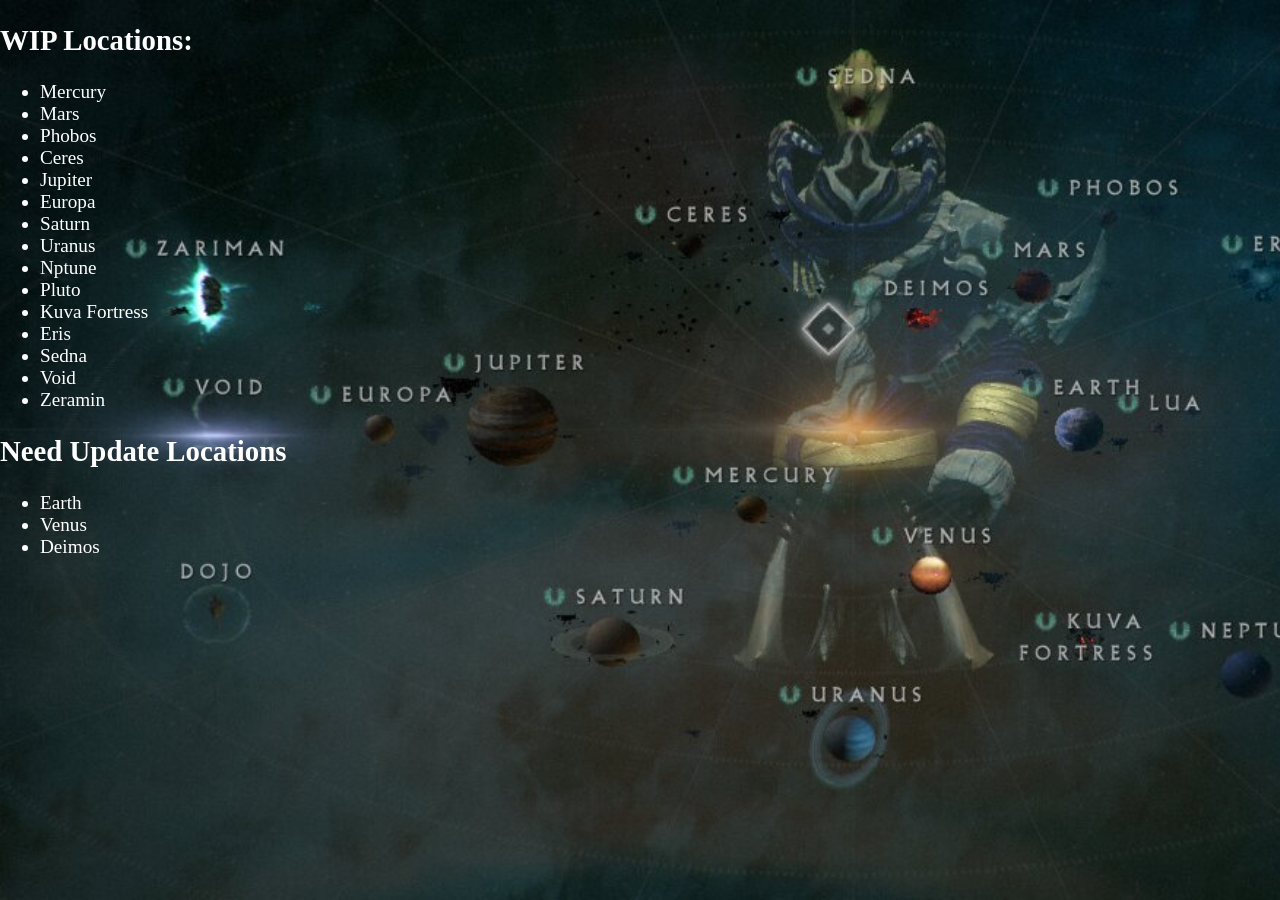
<file: Index.html>
<!DOCTYPE html>
<html lang="eng">
    <head>
        <title>Warframe Lore</title>
        <link rel="stylesheet" href="Style/styles.css">
        <link rel="stylesheet" href="Style/chartstyle.css">
    </head>
    <body>
        <div class="background" id="main" style = "background-image: url('Images/Starchart.jpg')"> 
            <button class="target-btn" id="earth" onclick="openZoom(event, 'Pages/Earth.html')"></button>
            <button class="target-btn" id="venus" onclick="openZoom(event, 'Pages/Venus.html')"></button>
            <button class="target-btn" id="mars" onclick="openZoom(event, 'Pages/Mars.html')"></button>
            <button class="target-btn" id="mercury" onclick="openZoom(event, 'Pages/Mercury.html')"></button>
            <button class="target-btn" id="deimos" onclick="openZoom(event, 'Pages/Deimos.html')"></button>
            <div style="color:white; top: 10px">
                <h2>WIP Locations:</h2>
                <ul>
                    <li>Mercury</li>
                    <li>Mars</li>
                    <li>Phobos</li>
                    <li>Ceres</li>
                    <li>Jupiter</li>
                    <li>Europa</li>
                    <li>Saturn</li>
                    <li>Uranus</li>
                    <li>Nptune</li>
                    <li>Pluto</li>
                    <li>Kuva Fortress</li>
                    <li>Eris</li>
                    <li>Sedna</li>
                    <li>Void</li>
                    <li>Zeramin</li>
                </ul>
                <h2>Need Update Locations</h2>
                <ul>
                    <li>Earth</li>
                    <li>Venus</li>
                    <li>Deimos</li>
                </ul>
            </div>
        </div>
        <script src="Script/script.js"></script>
    </body>
</html>
</file>
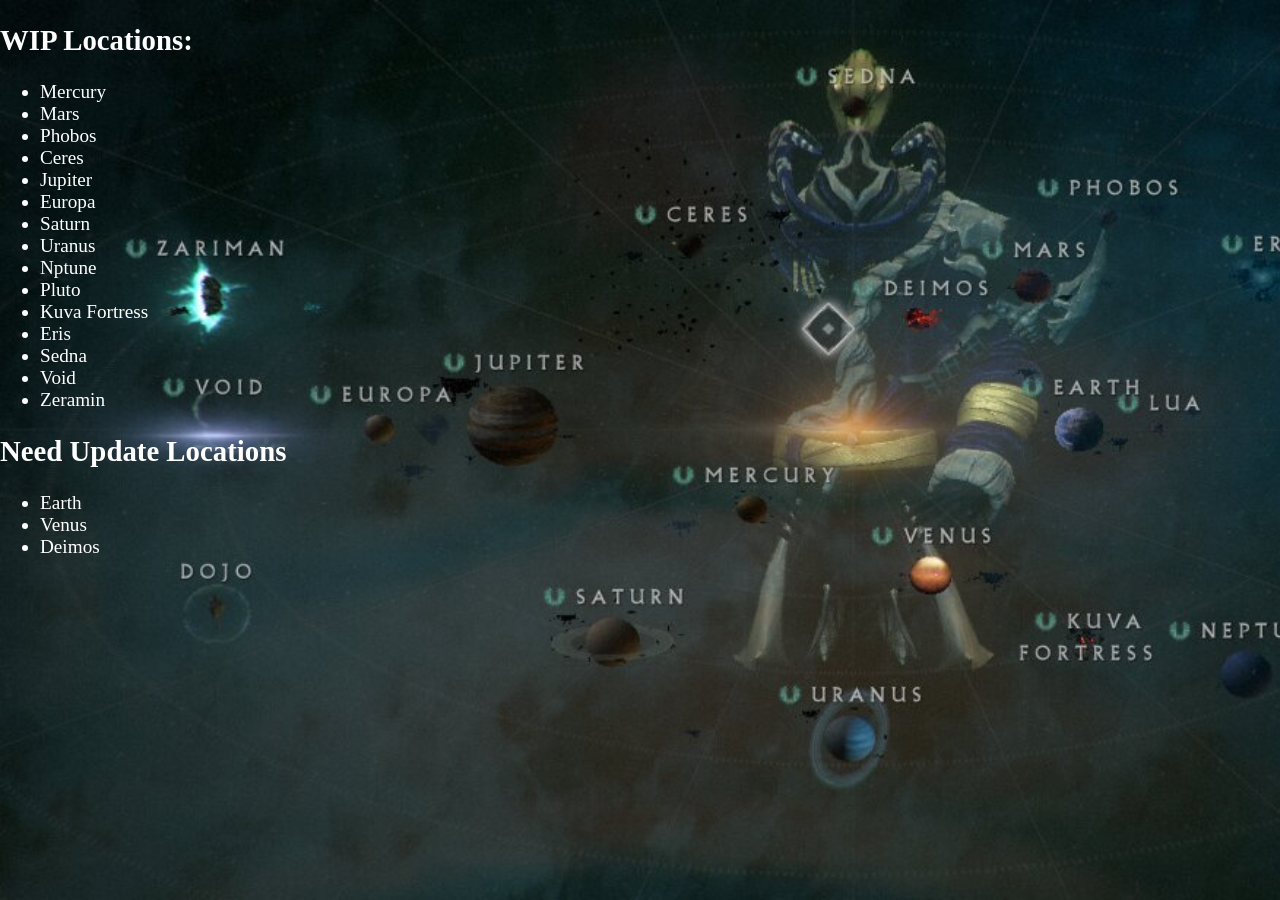
<file: index.html>
<!DOCTYPE html>
<html lang="eng">
    <head>
        <title>Warframe Lore</title>
        <link rel="stylesheet" href="Style/styles.css">
        <link rel="stylesheet" href="Style/chartstyle.css">
    </head>
    <body>
        <div class="background" id="main" style = "background-image: url('Images/Starchart.jpg')"> 
            <button class="target-btn" id="earth" onclick="openZoom(event, 'Pages/Earth.html')"></button>
            <button class="target-btn" id="lua" onclick="openZoom(event, 'Pages/Lua.html')"></button>
            <button class="target-btn" id="venus" onclick="openZoom(event, 'Pages/Venus.html')"></button>
            <button class="target-btn" id="mars" onclick="openZoom(event, 'Pages/Mars.html')"></button>
            <button class="target-btn" id="mercury" onclick="openZoom(event, 'Pages/Mercury.html')"></button>
            <button class="target-btn" id="deimos" onclick="openZoom(event, 'Pages/Deimos.html')"></button>
            <button class="target-btn" id="zariman" onclick="openZoom(event, 'Pages/Zariman.html')"></button>
            <div style="color:white; top: 10px">
                <h2>WIP Locations:</h2>
                <ul>
                    <li>Mercury</li>
                    <li>Mars</li>
                    <li>Phobos</li>
                    <li>Ceres</li>
                    <li>Jupiter</li>
                    <li>Europa</li>
                    <li>Saturn</li>
                    <li>Uranus</li>
                    <li>Nptune</li>
                    <li>Pluto</li>
                    <li>Kuva Fortress</li>
                    <li>Eris</li>
                    <li>Sedna</li>
                    <li>Void</li>
                    <li>Zeramin</li>
                </ul>
                <h2>Need Update Locations</h2>
                <ul>
                    <li>Earth</li>
                    <li>Venus</li>
                    <li>Deimos</li>
                </ul>
            </div>
        </div>
        <script src="Script/script.js"></script>
    </body>
</html>
</file>
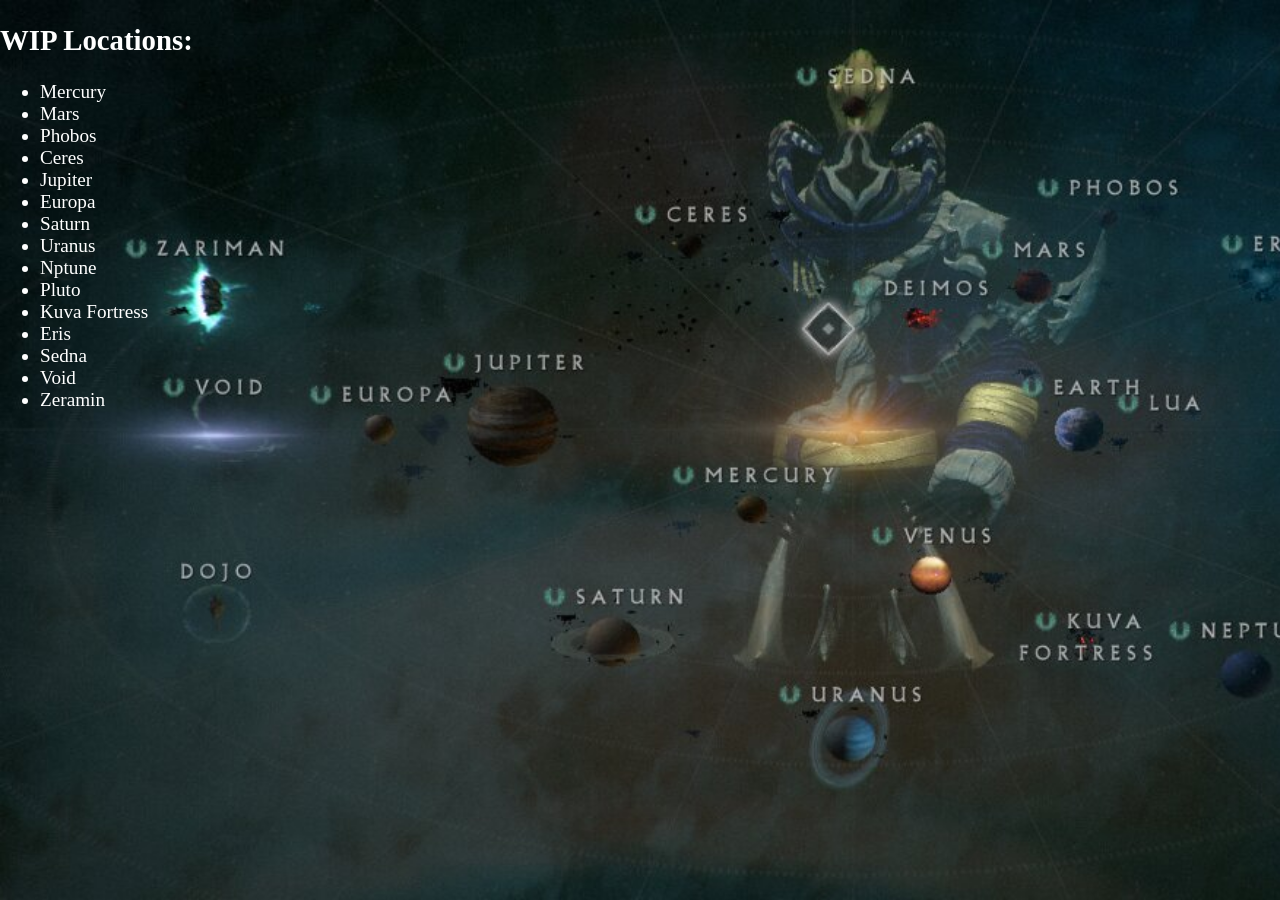
<file: Warframe Story Website/Index.html>
<!DOCTYPE html>
<html lang="eng">
    <head>
        <title>Warframe Lore</title>
        <link rel="stylesheet" href="Style/styles.css">
        <link rel="stylesheet" href="Style/chartstyle.css">
    </head>
    <body>
        <div class="background" id="main" style = "background-image: url('Images/Starchart.jpg')"> 
            <button class="target-btn" id="earth" onclick="openZoom(event, 'Pages/Earth.html')"></button>
            <button class="target-btn" id="venus" onclick="openZoom(event, 'Pages/Venus.html')"></button>
            <button class="target-btn" id="mars" onclick="openZoom(event, 'Pages/Mars.html')"></button>
            <button class="target-btn" id="mercury" onclick="openZoom(event, 'Pages/Mercury.html')"></button>
            <button class="target-btn" id="deimos" onclick="openZoom(event, 'Pages/Deimos.html')"></button>
            <div style="color:white; top: 10px">
                <h2>WIP Locations:</h2>
                <ul>
                    <li>Mercury</li>
                    <li>Mars</li>
                    <li>Phobos</li>
                    <li>Ceres</li>
                    <li>Jupiter</li>
                    <li>Europa</li>
                    <li>Saturn</li>
                    <li>Uranus</li>
                    <li>Nptune</li>
                    <li>Pluto</li>
                    <li>Kuva Fortress</li>
                    <li>Eris</li>
                    <li>Sedna</li>
                    <li>Void</li>
                    <li>Zeramin</li>
                </ul>
            </div>
        </div>
        <script src="Script/script.js"></script>
    </body>
</html>
</file>
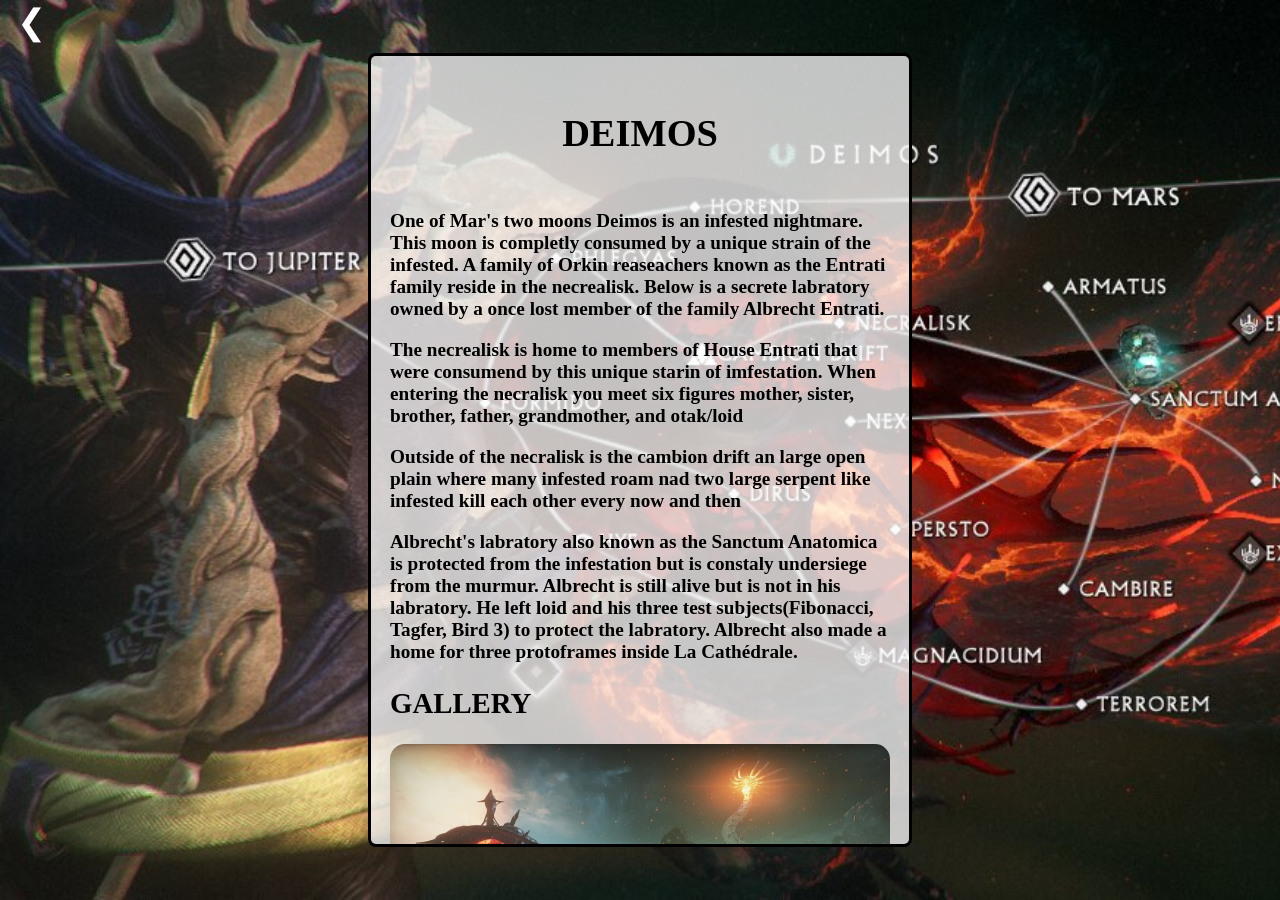
<file: Pages/Deimos.html>
<!DOCTYPE html>
<html lang="eng">
    <head>
        <title>Warframe Lore (Deimos)</title>
        <link rel="stylesheet" href="../Style/styles.css">
    </head>
    <body>
        <div class="background" style = "background-image: url('../Images/Deimos.jpg')">
            <dialog id="myPopup" open>
                <div class="header">
                    <h1>DEIMOS</h1>
                </div>
                <p>
                    One of Mar's two moons Deimos is an infested nightmare. 
                    This moon is completly consumed by a unique strain of the infested.
                    A family of Orkin reaseachers known as the Entrati family reside in the necrealisk. 
                    Below is a secrete labratory owned by a once lost member of the family Albrecht Entrati. 
                </p>
                <p>
                    The necrealisk is home to members of House Entrati that were consumend by this unique starin of imfestation.
                    When entering the necralisk you meet six figures mother, sister, brother, father, grandmother, and otak/loid
                </p>
                <p>
                    Outside of the necralisk is the cambion drift an large open plain where many infested roam nad two large serpent 
                    like infested kill each other every now and then
                </p>
                <p>
                    Albrecht's labratory also known as the Sanctum Anatomica is protected from the infestation but is constaly undersiege from the murmur.
                    Albrecht is still alive but is not in his labratory. He left loid and his three test subjects(Fibonacci, Tagfer, Bird 3) to protect the labratory. 
                    Albrecht also made a home for three protoframes inside La Cathédrale.  
                </p>
                    
                <h2>GALLERY</h2>
                <div id = "gallery">
                    <div id = "imgbox">
                        <img src="../Images/Deimos/cambion.webp" class="mySlides">
                        <img src="../Images/Deimos/Cathédrale.png" class="mySlides">
                        <img src="../Images/Deimos/drift.webp" class="mySlides">
                        <img src="../Images/Deimos/Sanctum_Anatomica.jpg" class="mySlides">
                        <img src="../Images/Deimos/Triad.jpg" class="mySlides">
                        <img src="../Images/Deimos/Necralisk.jpg" class="mySlides">
                        <img src="../Images/Deimos/lab.webp" class="mySlides">
                    </div>
                    <a class="prev" onclick="plusSlides(-1)">&#10094;</a>
                    <a class="next" onclick="plusSlides(1)">&#10095;</a>
                </div>      
            </dialog> 
            <button onclick="returntoMain()" id="return">&#10094;</button>
        </div>
        <script src="../Script/script.js"></script>
    </body>
</html>
</file>
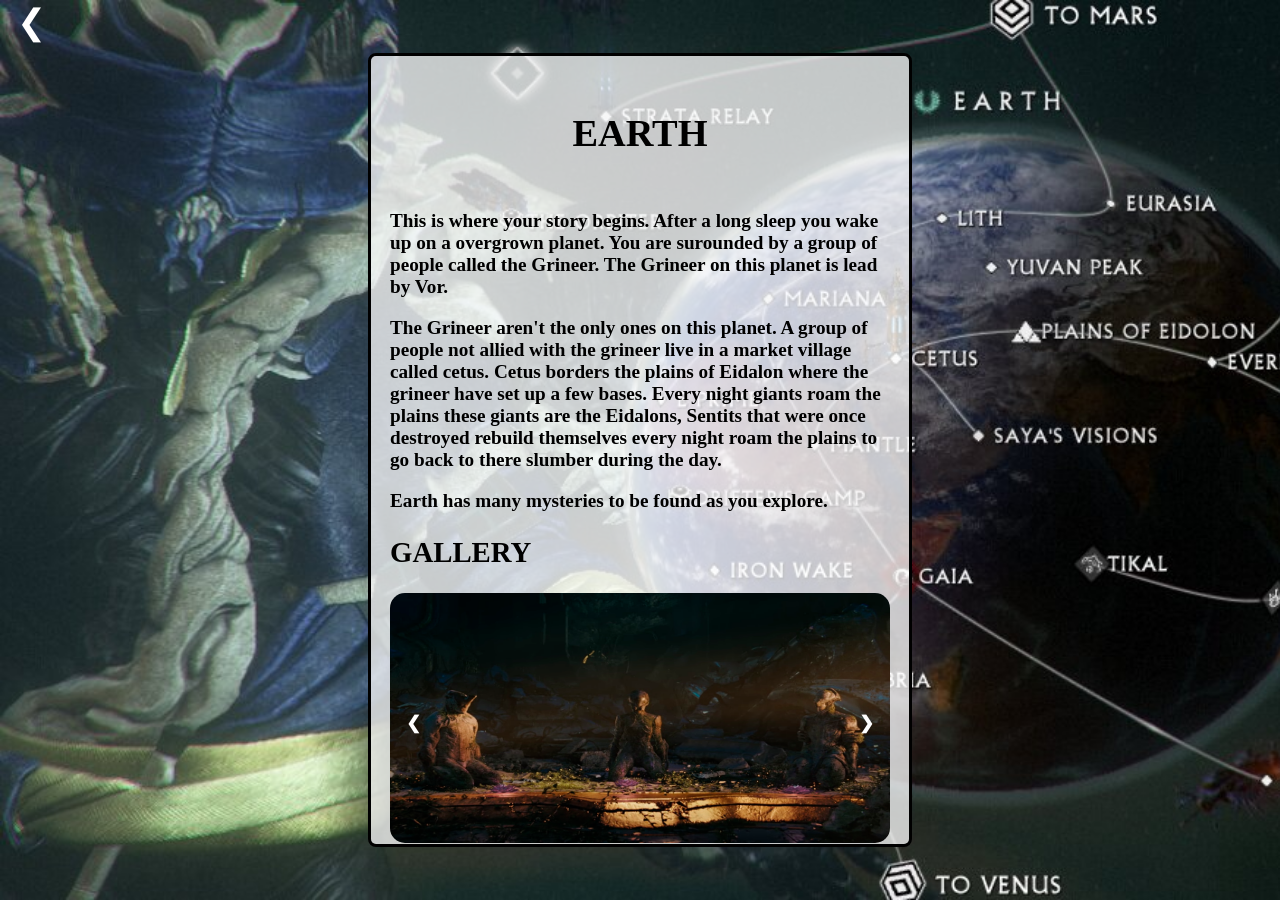
<file: Pages/Earth.html>
<!DOCTYPE html>
<html lang="eng">
<head>
<title>Warframe Story</title>
<link rel="stylesheet" href="../Style/styles.css">
</head>
<body>
<div class="background" style = "background-image: url('../Images/Earth.jpg')">
    <dialog id="myPopup" open>
        <div class="header">
            <h1>EARTH</h1>
        </div>
        <p>
                This is where your story begins. After a long sleep you wake up on a overgrown planet. 
            You are surounded by a group of people called the Grineer. The Grineer on this planet is lead by Vor.
        </p>
        <p>
                The Grineer aren't the only ones on this planet. A group of people not allied with the grineer live 
            in a market village called cetus. Cetus borders the plains of Eidalon where the grineer have set up a few bases. 
            Every night giants roam the plains these giants are the Eidalons, Sentits that were once destroyed rebuild 
            themselves every night roam the plains to go back to there slumber during the day.  
        </p>
        <p>
                Earth has many mysteries to be found as you explore.
        </p>

        <h2>GALLERY</h2>
        <div id = "gallery">
            <div id = "imgbox">
                <img src="../Images/Earth/Awakening.webp" class="mySlides">
                <img src="../Images/Earth/Cetus.jpg" class="mySlides">
                <img src="../Images/Earth/Dog_Days.jpg" class="mySlides">
                <img src="../Images/Earth/Plains.webp" class="mySlides">
                <img src="../Images/Earth/Tileset.jpg" class="mySlides">
            </div>
            <a class="prev" onclick="plusSlides(-1)">&#10094;</a>
            <a class="next" onclick="plusSlides(1)">&#10095;</a>
        </div>          
    </dialog>
    <button onclick="returntoMain()" id="return">&#10094;</button> 
</div>
<script src="../Script/script.js"></script>
</body>
</html>
</file>
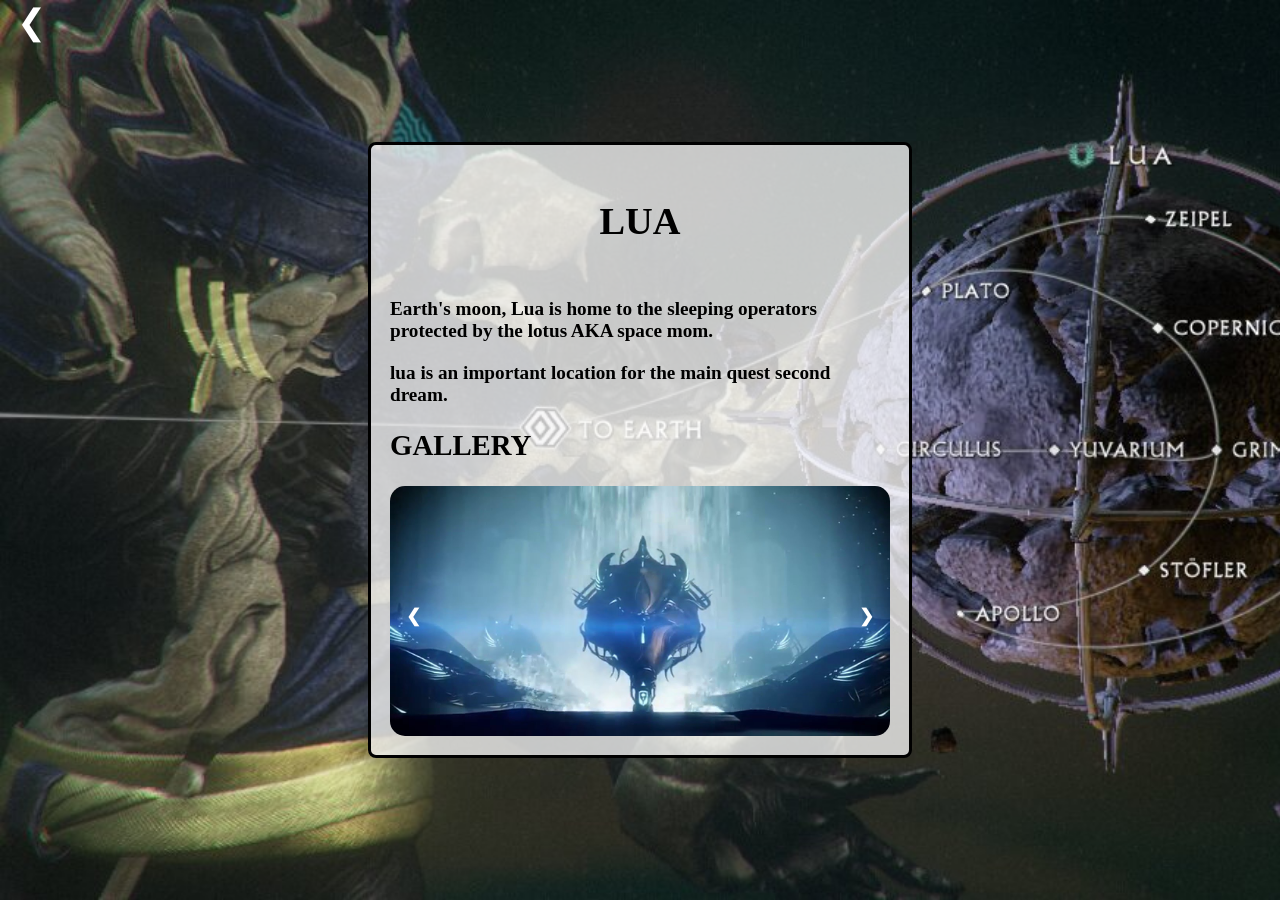
<file: Pages/Lua.html>
<!DOCTYPE html>
<html lang="eng">
    <head>
        <title>Warframe Lore (Venus)</title>
        <link rel="stylesheet" href="../Style/styles.css">
    </head>
    <body>
        <div class="background" style = "background-image: url('../Images/Lua.jpg')">
            <dialog id="myPopup" open>
                <div class="header">
                    <h1>LUA</h1>
                </div>
                <p>
                    Earth's moon, Lua is home to the sleeping operators protected by the lotus AKA space mom. 
                </p>
                <p>
                    lua is an important location for the main quest second dream.  
                </p>
                <p>
                    
                </p>
                
                <h2>GALLERY</h2>
                <div id = "gallery">
                    <div id = "imgbox">
                        <img src="../Images/Lua/Cacoon.jpg" class="mySlides">
                        <img src="../Images/Lua/lotus.jpg" class="mySlides">
                        <img src="../Images/Lua/tileset.webp" class="mySlides">
                        <img src="../Images/Lua/tree.jpg" class="mySlides">
                    </div>
                    <a class="prev" onclick="plusSlides(-1)">&#10094;</a>
                    <a class="next" onclick="plusSlides(1)">&#10095;</a>
                </div>      
            </dialog> 
            <button onclick="returntoMain()" id="return">&#10094;</button>
        </div>
        <script src="../Script/script.js"></script>
    </body>
</html>
</file>
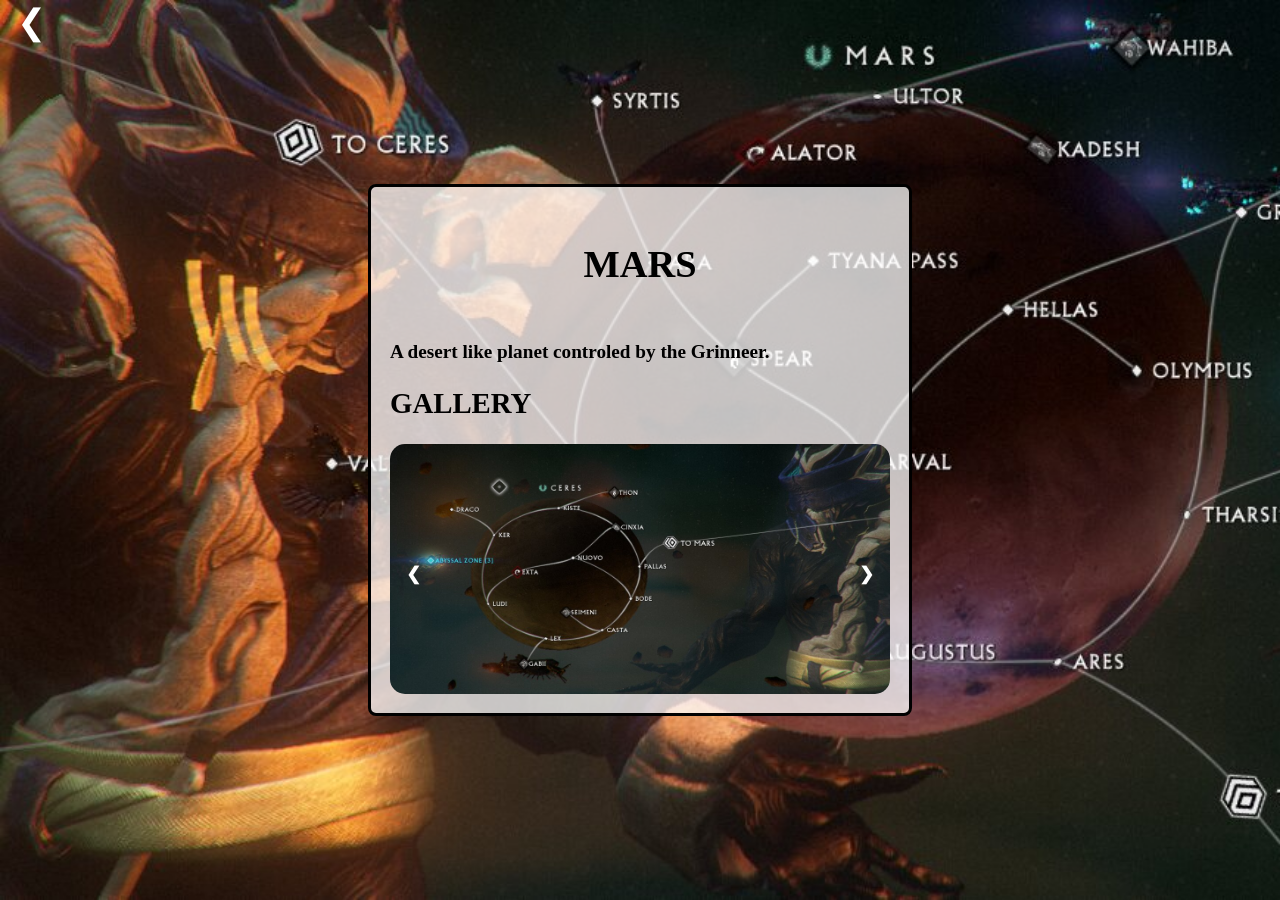
<file: Pages/Mars.html>
<!DOCTYPE html>
<html lang="eng">
    <head>
        <title>Warframe Story</title>
        <link rel="stylesheet" href="../Style/styles.css">
    </head>
    <body>
                <div class="background" style = "background-image: url('../Images/Mars.jpg')">
            <dialog id="myPopup" open>
                <div class="header">
                    <h1>MARS</h1>
                </div>
                <p>
                    A desert like planet controled by the Grinneer.
                </p>
                <p>
                </p>
                <p>
                </p>
                
                <h2>GALLERY</h2>
                <div id = "gallery">
                    <div id = "imgbox">
                        <img src="../Images/Ceres.jpg" class="mySlides">
                        <img src="../Images/Earth.jpg" class="mySlides">
                        <img src="../Images/Venus.jpg" class="mySlides">
                        <img src="../Images/Mars.jpg" class="mySlides">
                        <img src="../Images/Mercury.jpg" class="mySlides">
                    </div>
                    <a class="prev" onclick="plusSlides(-1)">&#10094;</a>
                    <a class="next" onclick="plusSlides(1)">&#10095;</a>
                </div>      
            </dialog> 
            <button onclick="returntoMain()" id="return">&#10094;</button>
        </div>
        <script src="../Script/script.js"></script>
    </body>
</html>
</file>
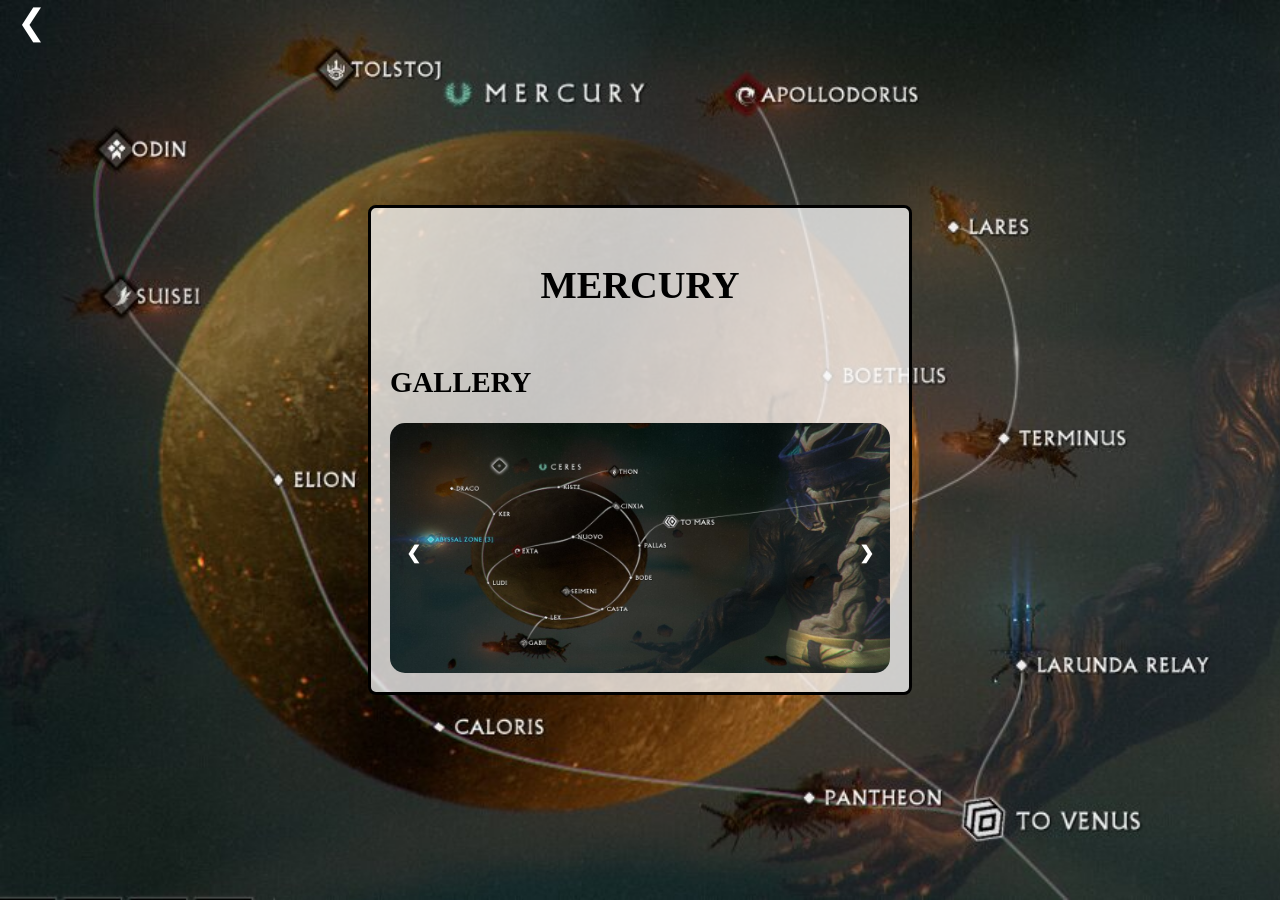
<file: Pages/Mercury.html>
<!DOCTYPE html>
<html lang="eng">
    <head>
        <title>Warframe Story</title>
        <link rel="stylesheet" href="../Style/styles.css">
    </head>
    <body>
                <div class="background" style = "background-image: url('../Images/Mercury.jpg')">
            <dialog id="myPopup" open>
                <div class="header">
                    <h1>MERCURY</h1>
                </div>
                <p>
                </p>
                <p>
                </p>
                <p>
                </p>
                
                <h2>GALLERY</h2>
                <div id = "gallery">
                    <div id = "imgbox">
                        <img src="../Images/Ceres.jpg" class="mySlides">
                        <img src="../Images/Earth.jpg" class="mySlides">
                        <img src="../Images/Venus.jpg" class="mySlides">
                        <img src="../Images/Mars.jpg" class="mySlides">
                        <img src="../Images/Mercury.jpg" class="mySlides">
                    </div>
                    <a class="prev" onclick="plusSlides(-1)">&#10094;</a>
                    <a class="next" onclick="plusSlides(1)">&#10095;</a>
                </div>      
            </dialog>
            <button onclick="returntoMain()" id="return">&#10094;</button>
        </div>
        <script src="../Script/script.js"></script>
    </body>
</html>
</file>
<file: Style/styles.css>
@font-face {
    font-family: 'Roboto';
    src: url('Fonts/Roboto/Roboto-VariableFont_wdth\,wght.ttf') format('truetype');
    font-weight: bold;
    font-style: normal;
    font-display: swap;
}

body{
    margin: 0;
    padding: 0;
    height: 100%;
    overflow: hidden;
}

.background{
    background-repeat: no-repeat;
    background-size:cover;
    min-height: 100vh;
    font-size: larger;
    color: white;
    outline: black;
    display: flex;
}

dialog{
    width: 90%;
    max-width: 500px;
    max-height: 750px;       /* 1. Restrict the height */
    overflow-y: auto;        /* 2. Add vertical scrollbar when content overflows */
    border-radius: 8px;
    background-color: rgba(255, 255, 255, 0.75);
    align-self: center;
    justify-self: center;
    font-family: 'Lucida Sans';
    font-weight: bolder;
    color: rgb(0, 0, 0);
    overflow-x: hidden;
    scrollbar-width: none; 
}


.header{
    display: flex;
    justify-content: center;
    top: -20px;
    padding: 10px 0;
}

/*Gallery*/
#gallery{
  max-width: 500px;
  position: relative;
  margin: auto;
}

#imgbox{
    display: flex;
    overflow-x: auto;
    scroll-behavior: smooth; /* Makes the arrow clicks glide smoothly */
    gap: 10px;

    border-radius: 15px;

    /* Hide scrollbar for Firefox and IE/Edge */
    scrollbar-width: none; 
    -ms-overflow-style: none;
}

img{
    display: none;
    padding: 0px;
    flex-shrink: 0;         /* Prevents images from squishing to fit the container */
    width: 500px;           /* Change this to adjust image width */
    height: 250px;
}

/* Next & previous buttons */
.prev, .next {
  cursor: pointer;
  position: absolute;
  top: 50%;
  width: auto;
  margin-top: -22px;
  padding: 16px;
  color: white;
  font-weight: bold;
  font-size: 18px;
  transition: 0.6s ease;
  border-radius: 0 3px 3px 0;
  user-select: none;
}

/* Position the "next button" to the right */
.next {
  right: 0;
  border-radius: 3px 0 0 3px;
}

#return{
    font-size: 35px;
    position: absolute;
    left: 10px;
    background-color: transparent;
    border: 1px solid transparent;
    color: white;
}
</file>
<file: Style/chartstyle.css>
/*zoom*/
#main{
    transition: transform 0.8s cubic-bezier(0.25, 1, 0.5, 1), opacity 0.8s ease;
}
.zoom-in {
    transform: scale(5); /* Adjust how deep the zoom goes */
}

/* planet Buttons */
.target-btn {
    font-size: 18px;
    cursor: pointer;
    opacity: 0;
    position: fixed;
}

/*planets*/

#earth{
    top: 395px;
    left: 1022px;
    width: 45px;
    height: 40px;
}

#venus{
    top: 540px;
    left: 883px;
    width: 37px;
    height: 35px;
}

#mercury{
    top: 480px;
    left: 713px;
    width: 30px;
    height: 30px;
}

#mars{
    top: 260px;
    left: 983px;
    width: 35px;
    height: 35px;    
}

#deimos{
    top: 300px;
    left: 875px;
    width: 35px;
    height: 25px;
}

#zariman{
    top: 255px;
    left: 185px;
    width: 35px;
    height: 60px; 
}

#lua{
    top: 400px;
    left: 1115px;
    width: 25px;
    height: 25px;
}
</file>
<file: Warframe Story Website/Style/styles.css>
@font-face {
    font-family: 'Roboto';
    src: url('Fonts/Roboto/Roboto-VariableFont_wdth\,wght.ttf') format('truetype');
    font-weight: bold;
    font-style: normal;
    font-display: swap;
}

body{
    margin: 0;
    padding: 0;
    height: 100%;
    overflow: hidden;
}

.background{
    background-repeat: no-repeat;
    background-size:cover;
    min-height: 100vh;
    font-size: larger;
    color: white;
    outline: black;
    display: flex;
}

dialog{
    width: 90%;
    max-width: 500px;
    max-height: 500px;       /* 1. Restrict the height */
    overflow-y: auto;        /* 2. Add vertical scrollbar when content overflows */
    border-radius: 8px;
    background-color: rgba(255, 255, 255, 0.75);
    align-self: center;
    justify-self: center;
    font-family: 'Lucida Sans';
    font-weight: bolder;
    color: rgb(0, 0, 0);
    overflow-x: hidden;
    scrollbar-width: none; 
}


.header{
    display: flex;
    justify-content: center;
    top: -20px;
    padding: 10px 0;
}

/*Gallery*/
#gallery{
  max-width: 500px;
  position: relative;
  margin: auto;
}

#imgbox{
    display: flex;
    overflow-x: auto;
    scroll-behavior: smooth; /* Makes the arrow clicks glide smoothly */
    gap: 10px;

    border-radius: 15px;

    /* Hide scrollbar for Firefox and IE/Edge */
    scrollbar-width: none; 
    -ms-overflow-style: none;
}

img{
    display: none;
    padding: 0px;
    flex-shrink: 0;         /* Prevents images from squishing to fit the container */
    width: 500px;           /* Change this to adjust image width */
    height: 250px;
}

/* Next & previous buttons */
.prev, .next {
  cursor: pointer;
  position: absolute;
  top: 50%;
  width: auto;
  margin-top: -22px;
  padding: 16px;
  color: white;
  font-weight: bold;
  font-size: 18px;
  transition: 0.6s ease;
  border-radius: 0 3px 3px 0;
  user-select: none;
}

/* Position the "next button" to the right */
.next {
  right: 0;
  border-radius: 3px 0 0 3px;
}
</file>
<file: Warframe Story Website/Style/chartstyle.css>
/*zoom*/
#main{
    transition: transform 0.8s cubic-bezier(0.25, 1, 0.5, 1), opacity 0.8s ease;
}
.zoom-in {
    transform: scale(5); /* Adjust how deep the zoom goes */
}

/* planet Buttons */
.target-btn {
    font-size: 18px;
    cursor: pointer;
    opacity: 0;
    position: fixed;
}

/*planets*/

#earth{
    top: 442px;
    left: 1137px;
    width: 45px;
    height: 40px;
}

#venus{
    top: 600px;
    left: 983px;
    width: 37px;
    height: 35px;
}

#mercury{
    top: 530px;
    left: 794px;
    width: 30px;
    height: 30px;
}

#mars{
    top: 290px;
    left: 1094px;
    width: 35px;
    height: 35px;    
}

#deimos{
    top: 330px;
    left: 975px;
    width: 35px;
    height: 25px;
}
</file>
